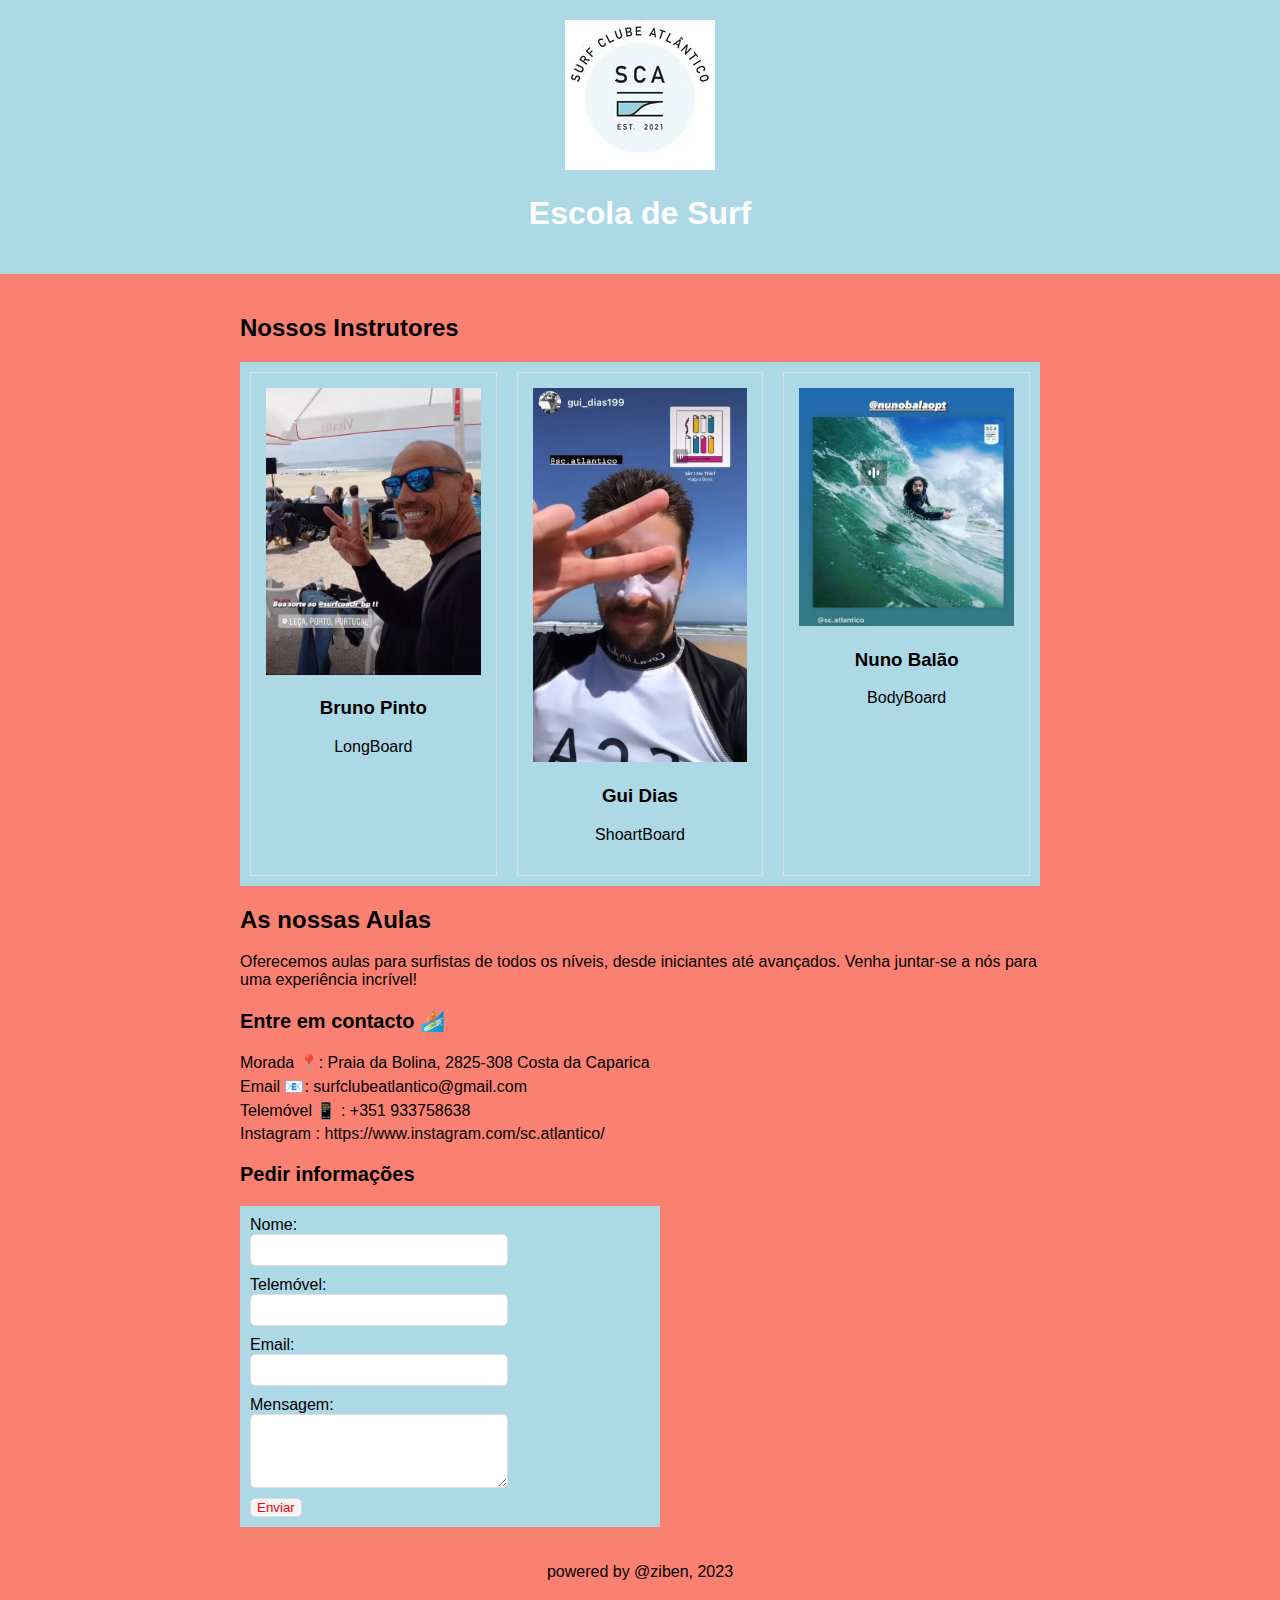
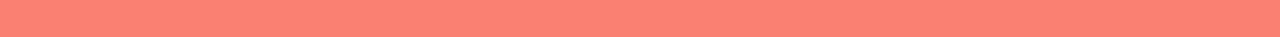
<file: index.html>
<!DOCTYPE html>
<html>
<head>
    <meta charset="UTF-8">
    <title>Escola de Surf</title>
    <link rel="stylesheet" type="text/css" href="style.css">
</head>
<body>
    <header>
        <img src="images\logo.jpg" alt="Logo Surf Clube Atlântico">
        <h1>Escola de Surf</h1>
    </header>

    <div class="container">
        <h2>Nossos Instrutores</h2>
        <div class="instructors-container">
            <div class="instructor">
                <img src="images\bruno_pinto.jpeg" alt="Bruno Pinto">
                <h3>Bruno Pinto</h3>
                <p>LongBoard</p>
            </div>
            <div class="instructor">
                <img src="images\gui_dias.jpeg" alt="Gui Dias">
                <h3>Gui Dias</h3>
                <p>ShoartBoard</p>
            </div>
            <div class="instructor">
                <img src="images\nuno_balao.jpeg" alt="Nuno Balão">
                <h3>Nuno Balão</h3>
                <p>BodyBoard</p>
            </div>
        </div>
        <h2>As nossas Aulas</h2>
        <p>Oferecemos aulas para surfistas de todos os níveis, desde iniciantes até avançados. Venha juntar-se a nós para uma experiência incrível!</p>

        <!-- Footer-->
        <div class="contact-info">
            <h3>Entre em contacto 🏄🏼</h3>
            <p>Morada 📍: Praia da Bolina, 2825-308 Costa da Caparica</p>
            <p>Email 📧: surfclubeatlantico@gmail.com</p>
            <p>Telemóvel 📱 : +351 933758638</p>
            <p>Instagram : https://www.instagram.com/sc.atlantico/</p>

        </div>
        <!-- info-request-->
        <div class="info-request">
            <h3>Pedir informações</h3>
            <form action="#">
                <label for="nome">Nome:</label>
                <input type="text" id="nome" name="nome" required>

                <label for="Telemóvel">Telemóvel:</label>
                <input type="text" id="Telemóvel" name="Telemóvel" required>

                <label for="email">Email:</label>
                <input type="email" id="email" name="email" required>

                <label for="mensagem">Mensagem:</label>
                <textarea type="mensagem" id="mensagem" rows="4" required></textarea>

                <input type="submit" value="Enviar">
                <div id="mensagem-enviada"></div>
            </form>
        </div>

        <footer>

            <p>powered by @ziben, 2023</p>

        </footer>
    </div>

    <script src="script.js"></script>
</body>
</html>
</file>
<file: style.css>
/* style.css */

body {
    font-family: Arial, sans-serif;
    background-color: salmon;
    margin: 0;
    padding: 0;
}


header {
    background-color: lightblue;
    color: white;
    padding: 20px;
    text-align: center;
}

.container {
    max-width: 800px;
    margin: 0 auto;
    padding: 20px;
}

.instructors-container {
    background-color: lightblue;
    display: flex;
    justify-content: space-between;
    flex-wrap: wrap;
}

.instructor {
    flex: 1;
    margin: 10px;
    padding: 15px;
    border: 1px solid #ddd;
    text-align: center;
}

.instructor img {
    max-width: 100%;
}


.carousel-container {
    display: flex; /* Alinhar imagens horizontalmente */
    justify-content: center; /* Centralizar imagens horizontalmente */
    width: 150px; /* (800px de largura * 3 imagens) */
    height: 150px; /* Altura das imagens */
    overflow: hidden; /* Para esconder imagens que estão além do container */

}

.carousel img {
    max-width: 100%; /* Defina a largura máxima que você deseja para as imagens */
    height: auto; /* Isso garantirá a proporção correta da imagem */
}
.carousel {
    position: relative; /* Isso permite controlar a posição dos elementos internos */
    z-index: 2; /* Defina um valor maior para o carrossel para que ele fique acima do formulário */
}
  
.info-request form {
    width: 50%;
    text-align: left;
    background-color: lightblue;
    padding: 10px;
    position: relative; /* Adicione esta propriedade */
    z-index: 1; /* Defina um valor menor para o formulário para que ele fique abaixo do carrossel */
}

footer {
    background-color: rgba(0, 0, 0, 0); /* Torna o fundo transparente */
    color: black;
    padding: 20px;
    text-align: center;

}

.contact-info,
.info-request {
    margin-top: 20px;

}

.contact-info h3,
.info-request h3 {
    font-size: 20px;

}

.contact-info p {
    margin: 5px 0;

}

.info-request form {
    width: 50%;
    text-align: left;
    background-color: lightblue;
    padding: 10px;
}

/* Aumente o espaçamento entre os rótulos e os campos */
.info-request label {
    margin-bottom: 5px; /* Ajuste o valor conforme necessário */
    font-size: 16px;
}

/* Reduza o tamanho dos campos de entrada */
.info-request input[type="text"],
.info-request input[type="email"],
.info-request textarea {
    display: block;
    margin-bottom: 10px;
    width: 60%; /* Reduza a largura conforme necessário */
    padding: 8px; /* Reduza o padding conforme necessário */
    font-size: 12px; /* Reduza o tamanho da fonte conforme necessário */
    border: 1px solid #ddd;
    border-radius: 5px;
}

.info-request textarea {
    resize: vertical;
}

.info-request input[type="submit"] {
    background-color: whitesmoke;
    color: red;
    border: 1px solid #ddd;
    border-radius: 5px;
    cursor: pointer;
}

.info-request input[type="submit"]:hover {
    background-color: lightblue;
}

#mensagem-enviada {
    display: none;
    background-color: lightgreen;
    color: green;
    padding: 10px;
    text-align: center;
    margin-top: 10px;
}
=======
/* style.css */

body {
    font-family: Arial, sans-serif;
    background-color: salmon;
    margin: 0;
    padding: 0;
}

header {
    background-color: lightblue;
    color: white;
    padding: 20px;
    text-align: center;
}

.container {
    max-width: 800px;
    margin: 0 auto;
    padding: 20px;
}

.instructors-container {
    background-color: lightblue;
    display: flex;
    justify-content: space-between;
    flex-wrap: wrap;
}

.instructor {
    flex: 1;
    margin: 10px;
    padding: 15px;
    border: 1px solid #ddd;
    text-align: center;
}

.instructor img {
    max-width: 100%;
}
  
.info-request form {
    width: 50%;
    text-align: left;
    background-color: lightblue;
    padding: 10px;
    position: relative; /* Adicione esta propriedade */
    z-index: 1; /* Defina um valor menor para o formulário para que ele fique abaixo do carrossel */
}

footer {
    background-color: rgba(0, 0, 0, 0); /* Torna o fundo transparente */
    color: black;
    padding: 20px;
    text-align: center;

}

.contact-info,
.info-request {
    margin-top: 20px;

}

.contact-info h3,
.info-request h3 {
    font-size: 20px;

}

.contact-info p {
    margin: 5px 0;

}

.info-request form {
    width: 50%;
    text-align: left;
    background-color: lightblue;
    padding: 10px;
}

/* Aumente o espaçamento entre os rótulos e os campos */
.info-request label {
    margin-bottom: 5px; /* Ajuste o valor conforme necessário */
    font-size: 16px;
}

/* Reduza o tamanho dos campos de entrada */
.info-request input[type="text"],
.info-request input[type="email"],
.info-request textarea {
    display: block;
    margin-bottom: 10px;
    width: 60%; /* Reduza a largura conforme necessário */
    padding: 8px; /* Reduza o padding conforme necessário */
    font-size: 12px; /* Reduza o tamanho da fonte conforme necessário */
    border: 1px solid #ddd;
    border-radius: 5px;
}

.info-request textarea {
    resize: vertical;
}

.info-request input[type="submit"] {
    background-color: whitesmoke;
    color: red;
    border: 1px solid #ddd;
    border-radius: 5px;
    cursor: pointer;
}

.info-request input[type="submit"]:hover {
    background-color: lightblue;
}

#mensagem-enviada {
    display: none;
    background-color: lightgreen;
    color: green;
    padding: 10px;
    text-align: center;
    margin-top: 10px;
}
</file>
